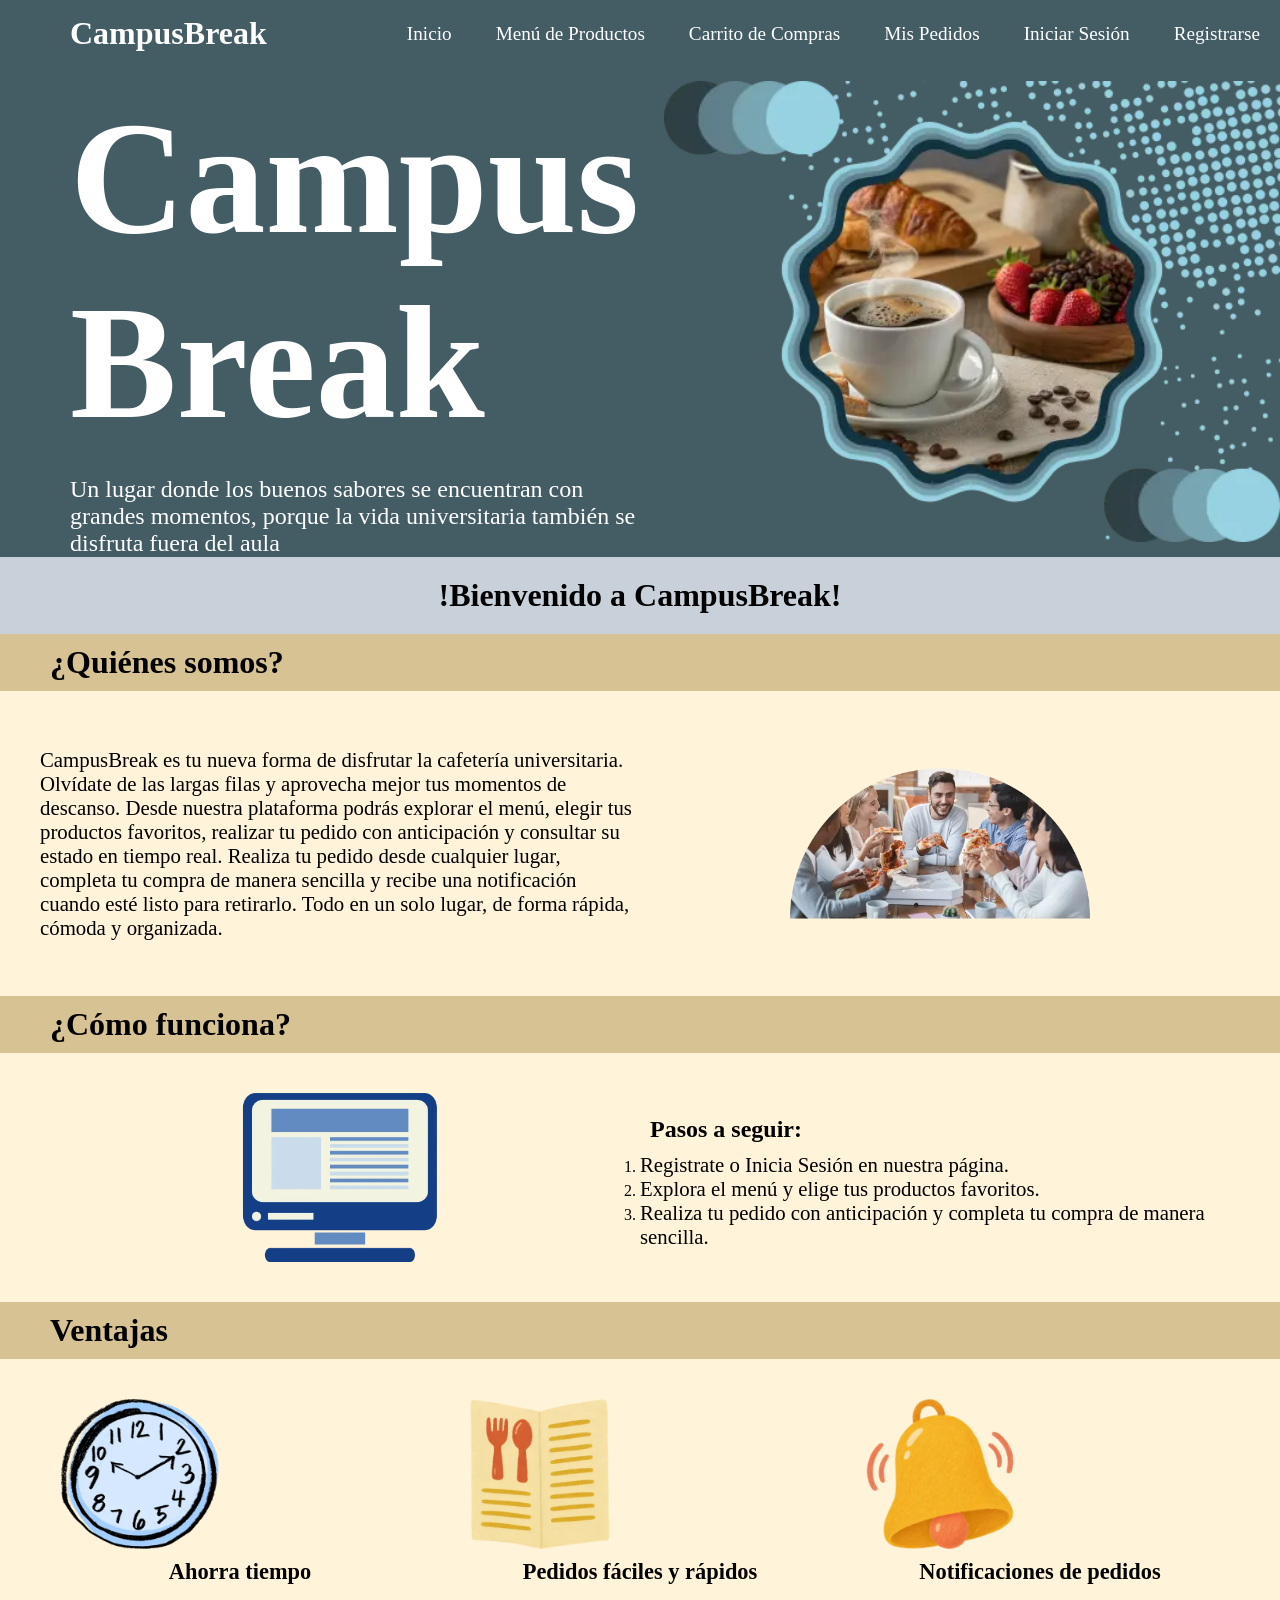
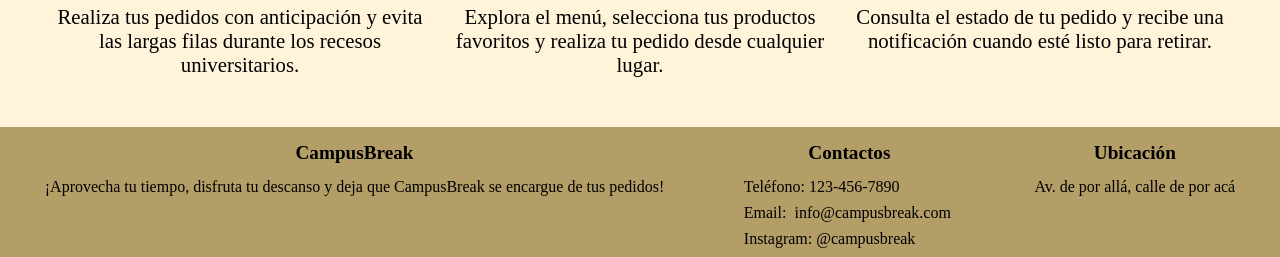
<file: index.html>
<!DOCTYPE html>
<html lang="es">

<head>
        <meta charset="UTF-8">
        <meta name="viewport" content="width=device-width, initial-scale=1.0">
        <meta name="description"
                content="Pide con anticipación en CampusBreak, explora el menú de la cafetería universitaria y recoge tus productos sin hacer largas filas.">
        <link rel="stylesheet" href="estilos.css">
        <title>Inicio</title>
</head>

<body>
        <nav>
                <h2>CampusBreak</h2>
                <div>
                        <a href="index.html">Inicio</a>
                        <a href="menu.html">Menú de Productos</a>
                        <a href="carrito.html">Carrito de Compras</a>
                        <a href="pedidos.html">Mis Pedidos</a>
                        <a href="inicioSesion.html">Iniciar Sesión</a>
                        <a href="registrarse.html">Registrarse</a>
                </div>

        </nav>
        <header class="inicio">
                <section class="Headertext">
                        <h1>Campus Break</h1>
                        <p>Un lugar donde los buenos sabores se encuentran con grandes momentos, porque la vida
                                universitaria también se disfruta fuera del aula</p>
                </section>
                <img src="./imagenes/banner.webp" alt="Banner de CampusBreak para pedir en la cafetería universitaria">

        </header>
        <main>
                <h2>!Bienvenido a CampusBreak!</h2>
                <section>
                        <h3>¿Quiénes somos?</h3>
                        <div class="informacion">
                                <p>CampusBreak es tu nueva forma de disfrutar la cafetería universitaria. Olvídate de
                                        las largas
                                        filas y aprovecha mejor tus momentos de descanso. Desde nuestra plataforma
                                        podrás
                                        explorar el menú, elegir tus productos favoritos, realizar tu pedido con
                                        anticipación y
                                        consultar su estado en tiempo real.
                                        Realiza tu pedido desde cualquier lugar, completa tu compra de manera sencilla y
                                        recibe
                                        una notificación cuando esté listo para retirarlo. Todo en un solo lugar, de
                                        forma
                                        rápida, cómoda y organizada.</p>
                                <img src="./imagenes/nosotros.webp"
                                        alt="CampusBreak, plataforma para explorar el menú y pedir en la cafetería universitaria">
                        </div>
                </section>
                <section>
                        <h3>¿Cómo funciona?</h3>
                        <div class="informacion">
                                <img src="./imagenes/comofunciona.webp"
                                        alt="Pasos para registrarse, elegir productos y realizar un pedido en CampusBreak">
                                <article>
                                        <h4>Pasos a seguir:</h4>
                                        <ol>
                                                <li><p>Registrate o Inicia Sesión en nuestra página.</p></li>
                                                <li><p>Explora el menú y elige tus productos favoritos.</p></li>
                                                <li><p>Realiza tu pedido con anticipación y completa tu compra de manera
                                                sencilla.</p></li>
                                        </ol>
                                </article>
                        </div>
                </section>
                <section>
                        <h3>Ventajas</h3>
                        <div class="ventajas">
                                <article>
                                        <img src="./imagenes/ventaja1.webp"
                                                alt="Realiza pedidos con anticipación para ahorrar tiempo en los recesos universitarios">
                                        <h4>Ahorra tiempo</h4>
                                        <p>Realiza tus pedidos con anticipación y evita las largas filas durante los
                                                recesos
                                                universitarios.</p>
                                </article>
                                <article>
                                        <img src="./imagenes/ventaja2.webp"
                                                alt="Explora el menú y pide tus productos favoritos desde cualquier lugar">
                                        <h4>Pedidos fáciles y rápidos</h4>
                                        <p>Explora el menú, selecciona tus productos favoritos y realiza tu pedido desde
                                                cualquier
                                                lugar.</p>
                                </article>
                                <article>
                                        <img src="./imagenes/ventaja3.webp"
                                                alt="Consulta el estado de tu pedido y recibe una notificación cuando esté listo">
                                        <h4>Notificaciones de pedidos</h4>
                                        <p>Consulta el estado de tu pedido y recibe una notificación cuando esté listo
                                                para
                                                retirar.</p>
                                </article>
                        </div>
                </section>

        </main>
        <footer>
                <section>
                        <h2>CampusBreak</h2>
                        <p>¡Aprovecha tu tiempo, disfruta tu descanso y deja que CampusBreak se encargue de tus pedidos!
                        </p>
                </section>
                <section>
                        <h2>Contactos</h2>
                        <p>Teléfono: 123-456-7890</p>
                        <p>Email: <a href="mailto:info@campusbreak.com">info@campusbreak.com</a></p>
                        <p>Instagram: @campusbreak</p>
                </section>
                <section>
                        <h2>Ubicación</h2>
                        <p>Av. de por allá, calle de por acá</p>
                </section>
        </footer>
</body>

</html>
</file>
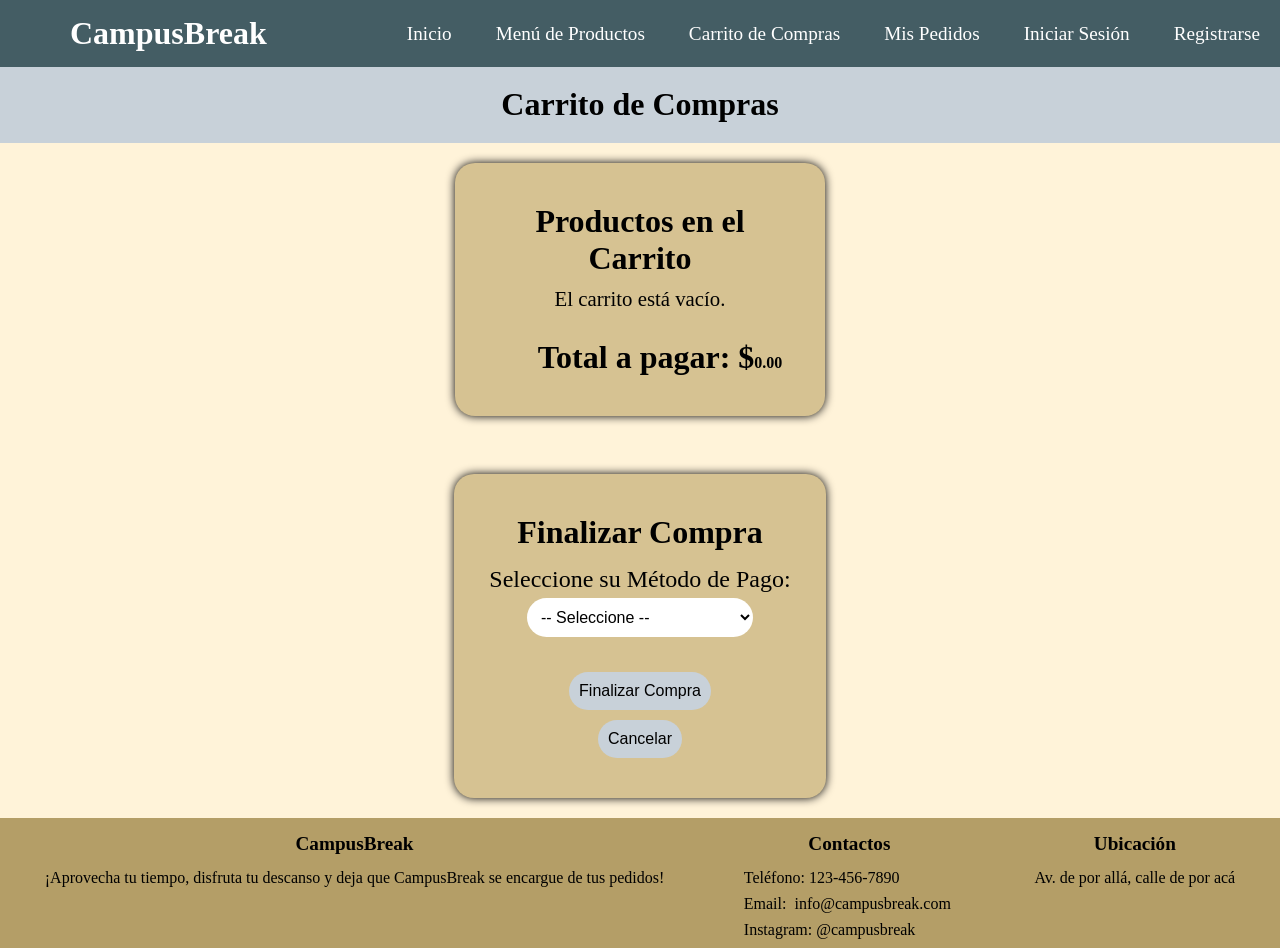
<file: carrito.html>
<!DOCTYPE html>
<html lang="es">
<head>
        <meta charset="UTF-8">
        <meta name="viewport" content="width=device-width, initial-scale=1.0">
        <meta name="description"
                content="Revisa los productos de tu carrito, consulta el total y elige tu método de pago para finalizar tu pedido en CampusBreak.">
        <link rel="stylesheet" href="estilos.css">
        <title>Carrito de Compras</title>
</head>
<body>
         <nav>
                <h2>CampusBreak</h2>
                <div>
                        <a href="index.html">Inicio</a>
                        <a href="menu.html">Menú de Productos</a>
                        <a href="carrito.html">Carrito de Compras</a>
                        <a href="pedidos.html">Mis Pedidos</a>
                        <a href="inicioSesion.html">Iniciar Sesión</a>
                        <a href="registrarse.html">Registrarse</a>
                </div>

        </nav>
        <header>
                <h1>Carrito de Compras</h1>
        </header>
        <main> 
                <section id="listaCarrito">
                        <h2>Productos en el Carrito</h2>
                        <div id="contenedorProductos"></div>
                        <br>
                        <h3>Total a pagar: $<span id="totalPagar">0.00</span></h3>
                </section>
                <br>
                <form name="carrito" id="carrito">
                        <h2>Finalizar Compra</h2>
                        <label for="metodoPago">Seleccione su Método de Pago:</label>
                        <select id="metodoPago" name="metodoPago" required>
                                <option value="">-- Seleccione --</option>
                                <option value="tarjeta">Tarjeta de Crédito / Débito</option>
                                <option value="efectivo">Efectivo</option>
                                </select>
                        
                        <p id="warnings" class="warnings"></p>
                        <button type="submit" id="finalizarCompra">Finalizar Compra</button>
                        <button type="button" id="cancelarCompra" onclick="window.location.href='menu.html'">Cancelar</button>
                        
                </form>
        </main>
        <footer>
                <section>
                        <h2>CampusBreak</h2>
                        <p>¡Aprovecha tu tiempo, disfruta tu descanso y deja que CampusBreak se encargue de tus pedidos!
                        </p>
                </section>
                <section>
                        <h2>Contactos</h2>
                        <p>Teléfono: 123-456-7890</p>
                        <p>Email: <a href="mailto:info@campusbreak.com">info@campusbreak.com</a></p>
                        <p>Instagram: @campusbreak</p>
                </section>
                <section>
                        <h2>Ubicación</h2>
                        <p>Av. de por allá, calle de por acá</p>
                </section>
        </footer>
        <script src="codigo.js"></script>
        
</body>
</html>
</file>
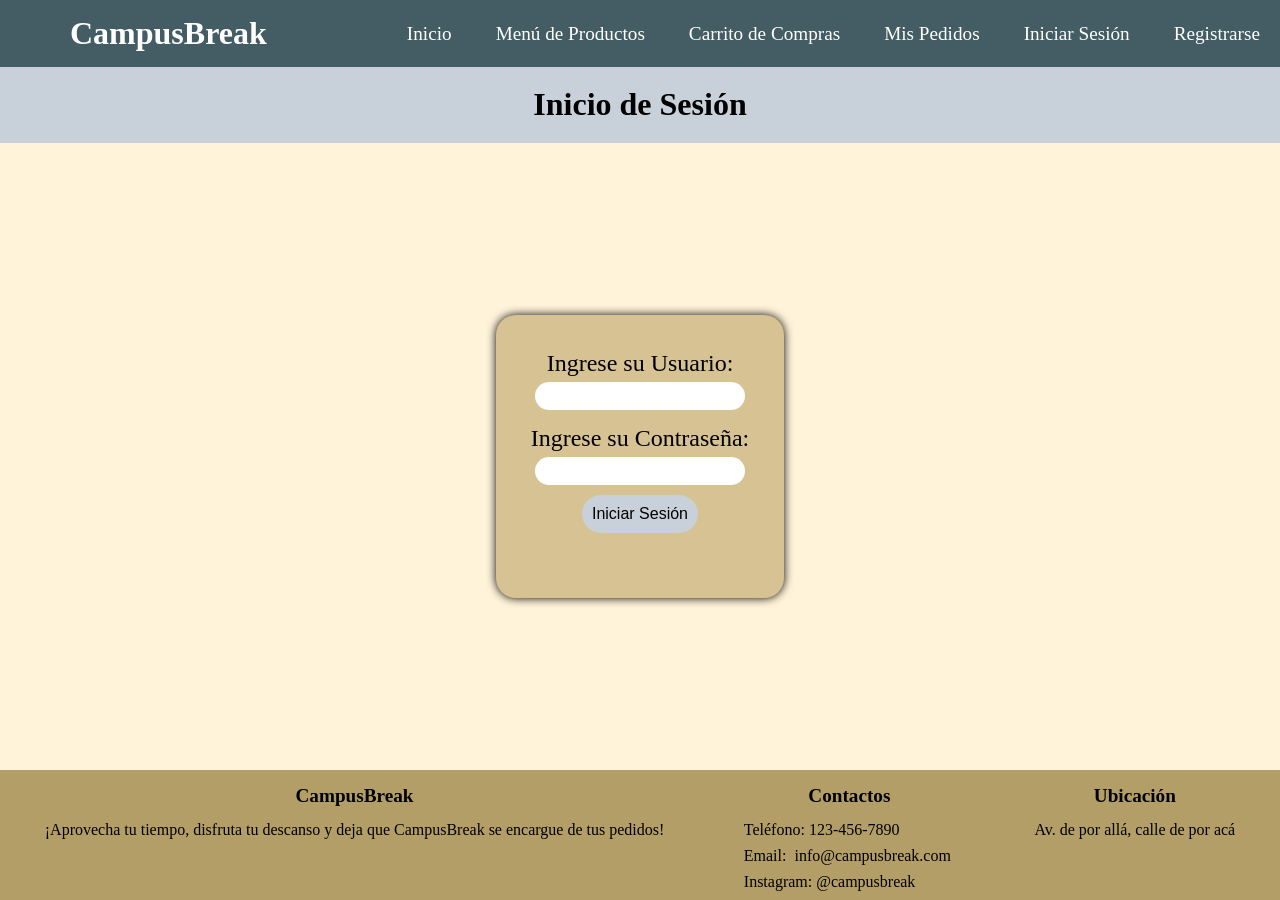
<file: inicioSesion.html>
<!DOCTYPE html>
<html lang="es">
<head>
        <meta charset="UTF-8">
        <meta name="viewport" content="width=device-width, initial-scale=1.0">
        <meta name="description"
                content="Inicia sesión en CampusBreak para explorar el menú de la cafetería universitaria, gestionar tus pedidos y organizar tu descanso.">
        <link rel="stylesheet" href="estilos.css">
        <title>Inicio de Sesión</title>
</head>
<body>
        <nav>
                <h2>CampusBreak</h2>
                <div>
                        <a href="index.html">Inicio</a>
                        <a href="menu.html">Menú de Productos</a>
                        <a href="carrito.html">Carrito de Compras</a>
                        <a href="pedidos.html">Mis Pedidos</a>
                        <a href="inicioSesion.html">Iniciar Sesión</a>
                        <a href="registrarse.html">Registrarse</a>
                </div>
        </nav>
        <header>
                <h1>Inicio de Sesión</h1>
        </header>
        <main> 
                <form name="inicioSesion" id="inicioSesion">
                        <label for="usuario">Ingrese su Usuario:</label>
                        <input type="text" id="usuario" name="usuario" required>
                        <label for="contrasena">Ingrese su Contraseña:</label>
                        <input type="password" id="contrasena" name="contrasena">
                        <button type="submit" id="submit">Iniciar Sesión</button>
                        <p id="warnings" class="warnings"></p>
                        
                </form>
        </main>
        <footer>
                <section>
                        <h2>CampusBreak</h2>
                        <p>¡Aprovecha tu tiempo, disfruta tu descanso y deja que CampusBreak se encargue de tus pedidos!
                        </p>
                </section>
                <section>
                        <h2>Contactos</h2>
                        <p>Teléfono: 123-456-7890</p>
                        <p>Email: <a href="mailto:info@campusbreak.com">info@campusbreak.com</a></p>
                        <p>Instagram: @campusbreak</p>
                </section>
                <section>
                        <h2>Ubicación</h2>
                        <p>Av. de por allá, calle de por acá</p>
                </section>
        </footer>
        <script src="codigo.js"></script>
</body>
</html>
</file>
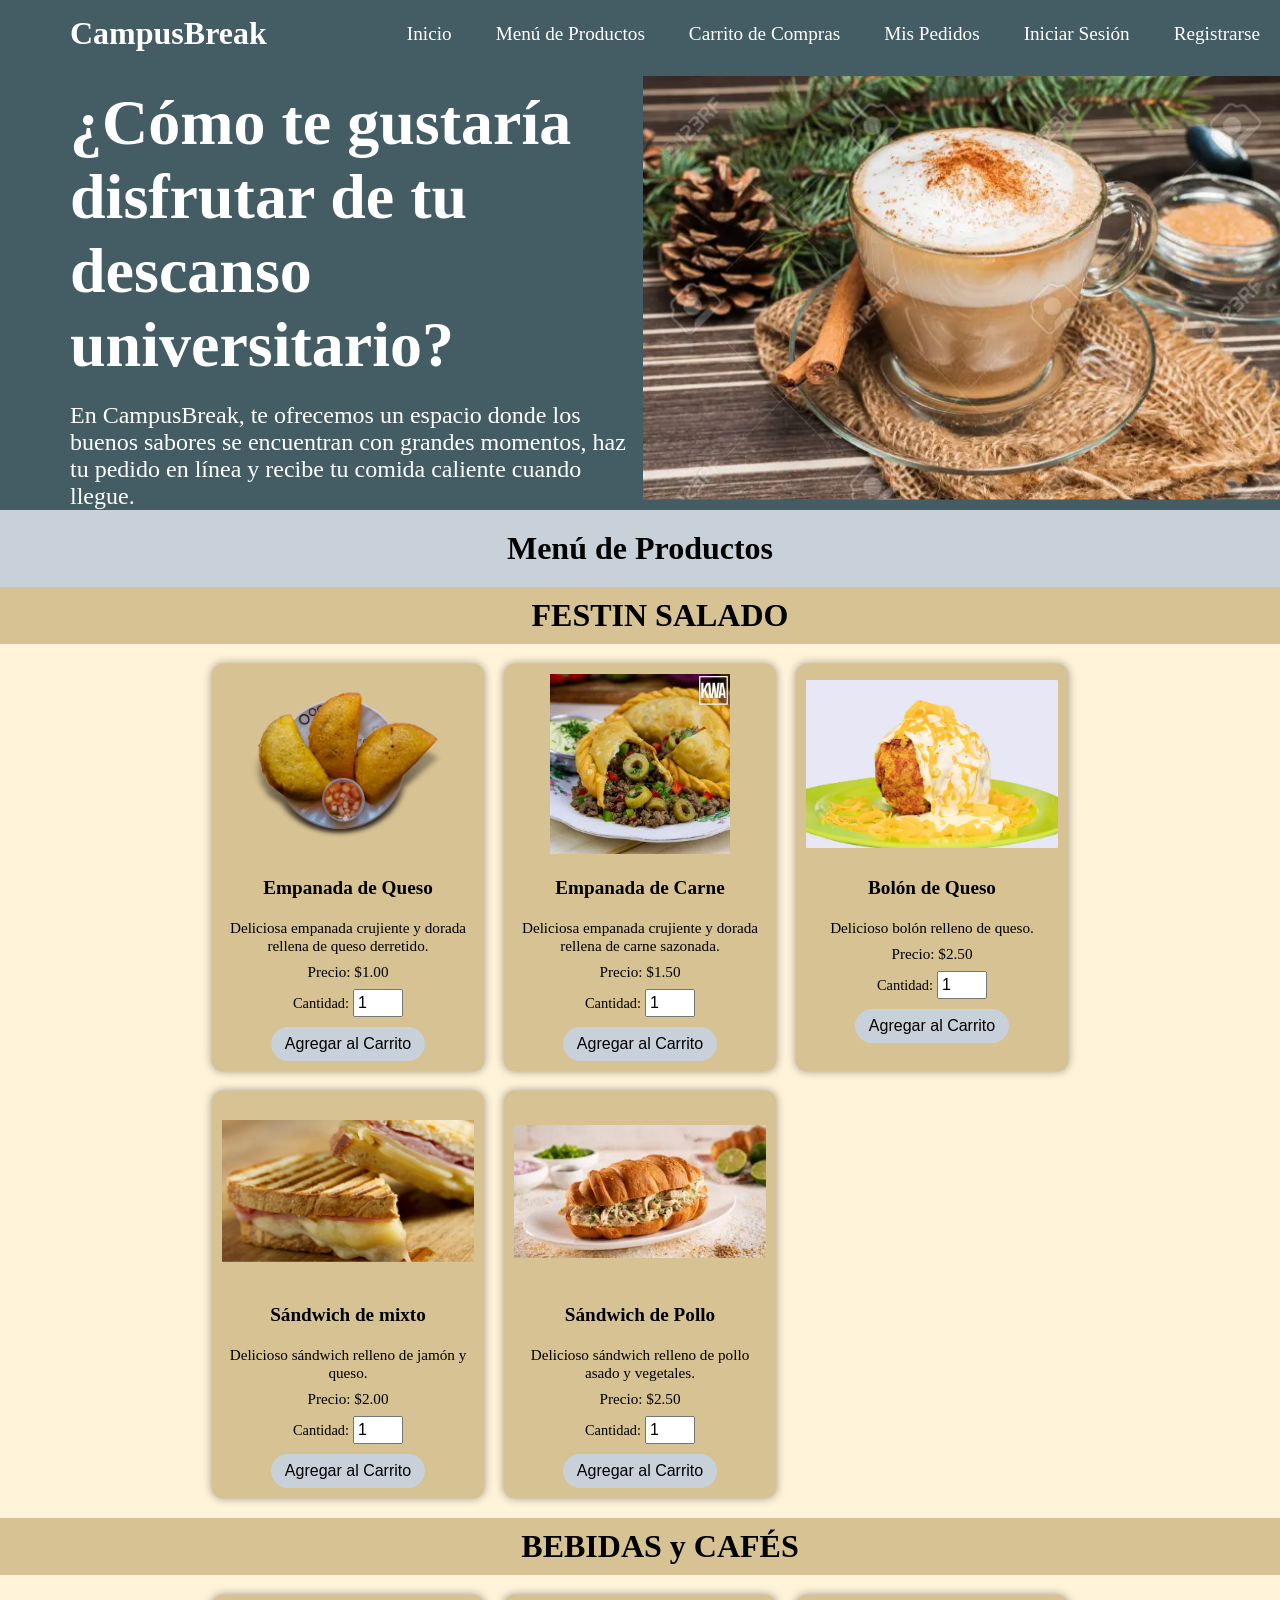
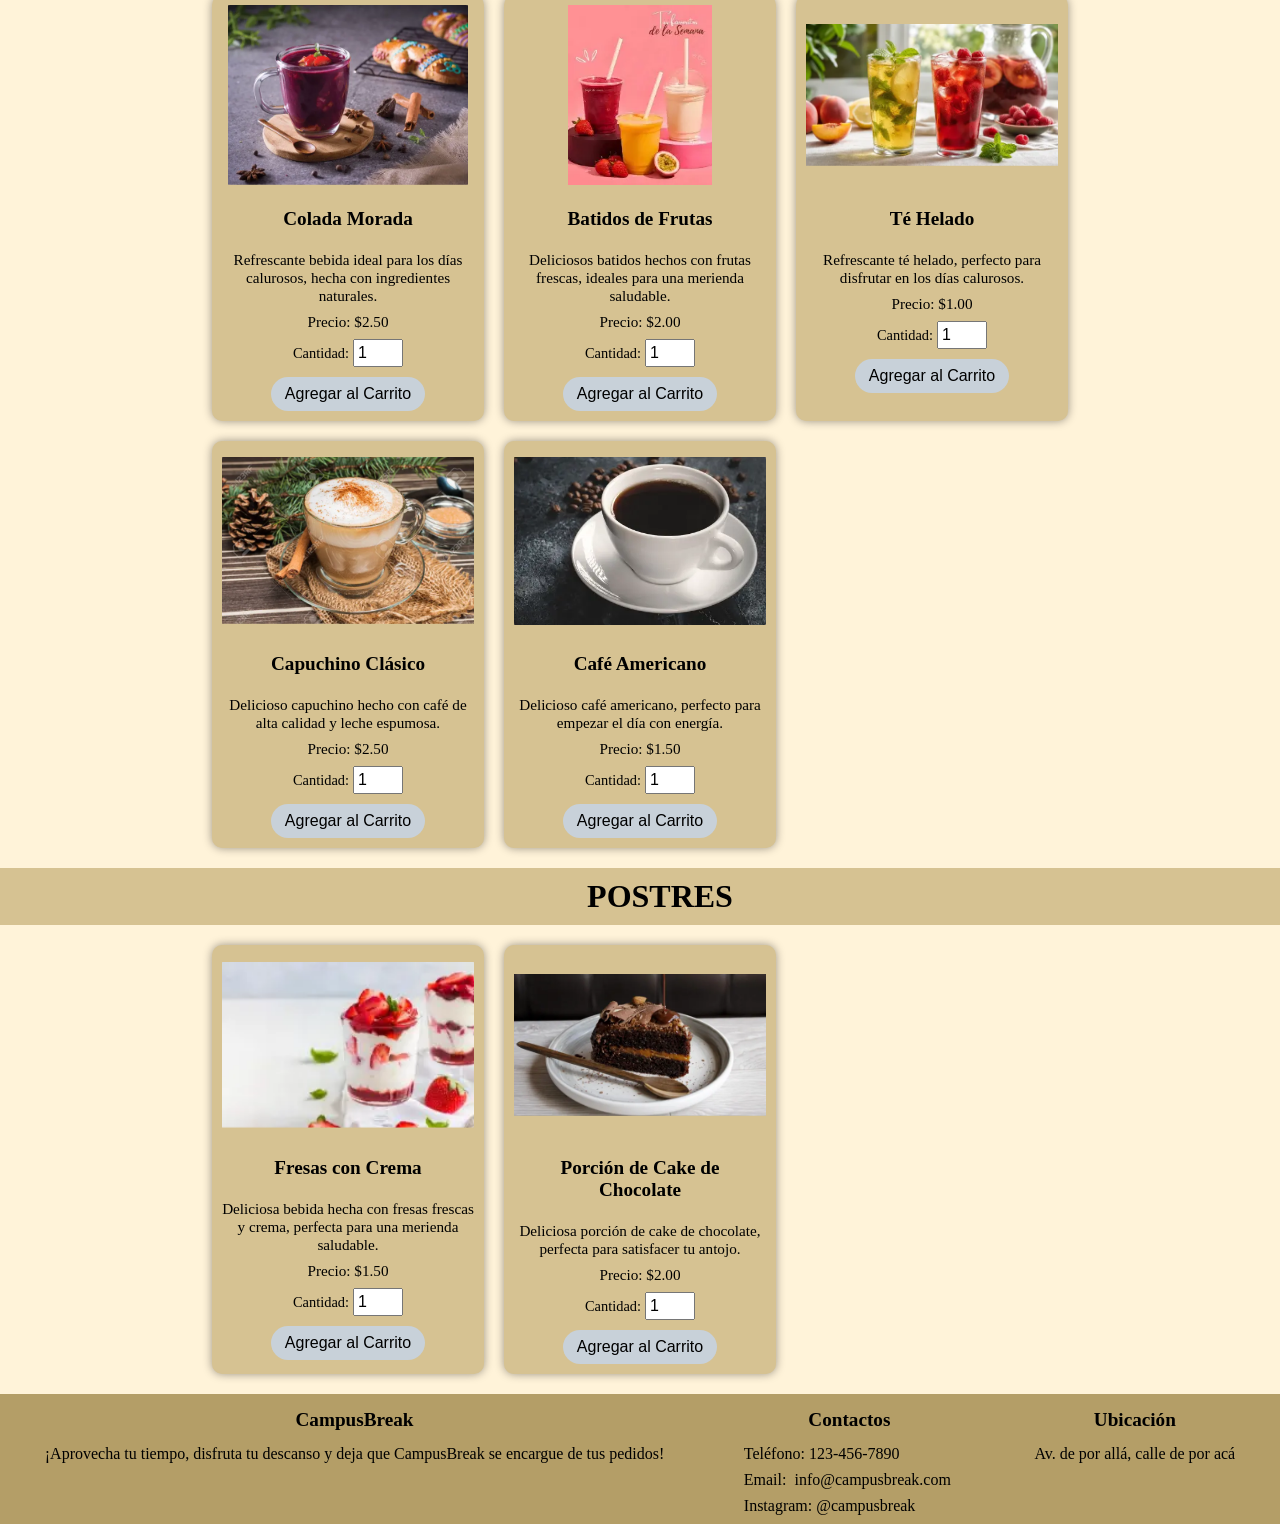
<file: menu.html>
<!DOCTYPE html>
<html lang="es">

<head>
        <meta charset="UTF-8">
        <meta name="viewport" content="width=device-width, initial-scale=1.0">
        <meta name="description"
                content="Descubre el menú de CampusBreak: empanadas, sándwiches, bebidas, café y postres para pedir y disfrutar durante tu descanso universitario.">
        <link rel="stylesheet" href="estilos.css">
        <title>Menú de Productos</title>
</head>

<body>
        <nav>
                <h2>CampusBreak</h2>
                <div>
                        <a href="index.html">Inicio</a>
                        <a href="menu.html">Menú de Productos</a>
                        <a href="carrito.html">Carrito de Compras</a>
                        <a href="pedidos.html">Mis Pedidos</a>
                        <a href="inicioSesion.html">Iniciar Sesión</a>
                        <a href="registrarse.html">Registrarse</a>
                </div>

        </nav>
        <header class="inicio">
                <section class="Headertext">
                        <h2>¿Cómo te gustaría disfrutar de tu descanso universitario?</h2>
                        <p>En CampusBreak, te ofrecemos un espacio donde los buenos sabores se encuentran con grandes
                                momentos,
                                haz tu pedido en línea y recibe tu comida caliente cuando llegue.</p>
                </section>
                <img src="./imagenes/capuchino-clasico.webp"
                        alt="Taza de capuchino clásico disponible en el menú de CampusBreak">

        </header>
        <main class="menu">
                <h1>Menú de Productos</h1>
                <section class="menu">
                        <h2>FESTIN SALADO</h2>
                        <div class="contenedorproductos">
                                <article class="producto">
                                        <img src="./imagenes/Empanada-queso.webp" alt="Empanada dorada rellena de queso">
                                        <h3>Empanada de Queso</h3>
                                        <p>Deliciosa empanada crujiente y dorada rellena de queso derretido.</p>
                                        <p>Precio: $1.00</p>
                                        <label for="cantidadEmpanada">Cantidad:</label>
                                        <input type="number" id="cantidadEmpanada" name="cantidadEmpanada" min="1"
                                                value="1">
                                        <button type="button"
                                                onclick="agregarAlCarrito('Empanada de Queso', 1.00, 'cantidadEmpanada')">Agregar
                                                al Carrito</button>
                                </article>

                                <article class="producto">
                                        <img src="./imagenes/Empanada-carne.webp" alt="Empanada dorada rellena de carne sazonada">
                                        <h3>Empanada de Carne</h3>
                                        <p>Deliciosa empanada crujiente y dorada rellena de carne sazonada.</p>
                                        <p>Precio: $1.50</p>
                                        <label for="cantidadEmpanadaCarne">Cantidad:</label>
                                        <input type="number" id="cantidadEmpanadaCarne" name="cantidadEmpanadaCarne"
                                                min="1" value="1">
                                        <button type="button"
                                                onclick="agregarAlCarrito('Empanada de Carne', 1.50, 'cantidadEmpanadaCarne')">Agregar
                                                al Carrito</button>
                                </article>

                                <article class="producto">
                                        <img src="./imagenes/bolon-4-quesos.webp" alt="Bolón relleno de queso">
                                        <h3>Bolón de Queso</h3>
                                        <p>Delicioso bolón relleno de queso.</p>
                                        <p>Precio: $2.50</p>
                                        <label for="cantidadBolonQueso">Cantidad:</label>
                                        <input type="number" id="cantidadBolonQueso" name="cantidadBolonQueso" min="1"
                                                value="1">
                                        <button type="button"
                                                onclick="agregarAlCarrito('Bolón de Queso', 2.50, 'cantidadBolonQueso')">Agregar
                                                al Carrito</button>
                                </article>

                                <article class="producto">
                                        <img src="./imagenes/Sándwich-mixto.webp" alt="Sándwich mixto de jamón y queso">
                                        <h3>Sándwich de mixto</h3>
                                        <p>Delicioso sándwich relleno de jamón y queso.</p>
                                        <p>Precio: $2.00</p>
                                        <label for="cantidadSandwich">Cantidad:</label>
                                        <input type="number" id="cantidadSandwich" name="cantidadSandwich" min="1"
                                                value="1">
                                        <button type="button"
                                                onclick="agregarAlCarrito('Sándwich de mixto', 2.00, 'cantidadSandwich')">Agregar
                                                al Carrito</button>
                                </article>

                                <article class="producto">
                                        <img src="./imagenes/Sándwich-pollo.webp" alt="Sándwich de pollo asado con vegetales">
                                        <h3>Sándwich de Pollo</h3>
                                        <p>Delicioso sándwich relleno de pollo asado y vegetales.</p>
                                        <p>Precio: $2.50</p>
                                        <label for="cantidadSandwichPollo">Cantidad:</label>
                                        <input type="number" id="cantidadSandwichPollo" name="cantidadSandwichPollo"
                                                min="1" value="1">
                                        <button type="button"
                                                onclick="agregarAlCarrito('Sándwich de Pollo', 2.50, 'cantidadSandwichPollo')">Agregar
                                                al Carrito</button>
                                </article>
                        </div>
                </section>

                <section class="menu">
                        <h3>BEBIDAS y CAFÉS</h3>
                        <div class="contenedorproductos">
                                <article class="producto">
                                        <img src="./imagenes/colada-morada.webp" alt="Vaso de colada morada">
                                        <h3>Colada Morada</h3>
                                        <p>Refrescante bebida ideal para los días calurosos, hecha con ingredientes
                                                naturales.</p>
                                        <p>Precio: $2.50</p>
                                        <label for="cantidadColada">Cantidad:</label>
                                        <input type="number" id="cantidadColada" name="cantidadColada" min="1"
                                                value="1">
                                        <button type="button"
                                                onclick="agregarAlCarrito('Colada Morada', 2.50, 'cantidadColada')">Agregar
                                                al Carrito</button>
                                </article>

                                <article class="producto">
                                        <img src="./imagenes/batidos-frutas.webp" alt="Batido preparado con frutas frescas">
                                        <h3>Batidos de Frutas</h3>
                                        <p>Deliciosos batidos hechos con frutas frescas, ideales para una merienda
                                                saludable.</p>
                                        <p>Precio: $2.00</p>
                                        <label for="cantidadBatidos">Cantidad:</label>
                                        <input type="number" id="cantidadBatidos" name="cantidadBatidos" min="1"
                                                value="1">
                                        <button type="button"
                                                onclick="agregarAlCarrito('Batidos de Frutas', 2.00, 'cantidadBatidos')">Agregar
                                                al Carrito</button>
                                </article>

                                <article class="producto">
                                        <img src="./imagenes/te-helado.webp" alt="Vaso de té helado">
                                        <h3>Té Helado</h3>
                                        <p>Refrescante té helado, perfecto para disfrutar en los días calurosos.</p>
                                        <p>Precio: $1.00</p>
                                        <label for="cantidadTe">Cantidad:</label>
                                        <input type="number" id="cantidadTe" name="cantidadTe" min="1" value="1">
                                        <button type="button"
                                                onclick="agregarAlCarrito('Té Helado', 1.00, 'cantidadTe')">Agregar al
                                                Carrito</button>
                                </article>

                                <article class="producto">
                                        <img src="./imagenes/capuchino-clasico.webp" alt="Capuchino clásico con leche espumosa">
                                        <h3>Capuchino Clásico</h3>
                                        <p>Delicioso capuchino hecho con café de alta calidad y leche espumosa.</p>
                                        <p>Precio: $2.50</p>
                                        <label for="cantidadCapuchino">Cantidad:</label>
                                        <input type="number" id="cantidadCapuchino" name="cantidadCapuchino" min="1"
                                                value="1">
                                        <button type="button"
                                                onclick="agregarAlCarrito('Capuchino Clásico', 2.50, 'cantidadCapuchino')">Agregar
                                                al Carrito</button>
                                </article>

                                <article class="producto">
                                        <img src="./imagenes/cafe-americano.webp" alt="Taza de café americano">
                                        <h3>Café Americano</h3>
                                        <p>Delicioso café americano, perfecto para empezar el día con energía.</p>
                                        <p>Precio: $1.50</p>
                                        <label for="cantidadCafe">Cantidad:</label>
                                        <input type="number" id="cantidadCafe" name="cantidadCafe" min="1" value="1">
                                        <button type="button"
                                                onclick="agregarAlCarrito('Café Americano', 1.50, 'cantidadCafe')">Agregar
                                                al Carrito</button>
                                </article>
                        </div>
                </section>
                <section class="menu">
                        <h3>POSTRES</h3>
                        <div class="contenedorproductos">
                                <article class="producto">
                                        <img src="./imagenes/fresas-crema.webp" alt="Fresas frescas servidas con crema">
                                        <h3>Fresas con Crema</h3>
                                        <p>Deliciosa bebida hecha con fresas frescas y crema, perfecta para una merienda
                                                saludable.</p>
                                        <p>Precio: $1.50</p>
                                        <label for="cantidadFresas">Cantidad:</label>
                                        <input type="number" id="cantidadFresas" name="cantidadFresas" min="1"
                                                value="1">
                                        <button type="button"
                                                onclick="agregarAlCarrito('Fresas con Crema', 1.50, 'cantidadFresas')">Agregar
                                                al Carrito</button>
                                </article>

                                <article class="producto">
                                        <img src="./imagenes/Porcion-cake-chocolate.webp"
                                                alt="Porción de cake de chocolate">
                                        <h3>Porción de Cake de Chocolate</h3>
                                        <p>Deliciosa porción de cake de chocolate, perfecta para satisfacer tu antojo.
                                        </p>
                                        <p>Precio: $2.00</p>
                                        <label for="cantidadCake">Cantidad:</label>
                                        <input type="number" id="cantidadCake" name="cantidadCake" min="1" value="1">
                                        <button type="button"
                                                onclick="agregarAlCarrito('Porción de Cake de Chocolate', 2.00, 'cantidadCake')">Agregar
                                                al Carrito</button>
                                </article>
                        </div>
                </section>

                <div id="notificacion" class="notificacion-flotante"></div>

        </main>
        <footer>
                <section>
                        <h2>CampusBreak</h2>
                        <p>¡Aprovecha tu tiempo, disfruta tu descanso y deja que CampusBreak se encargue de tus pedidos!
                        </p>
                </section>
                <section>
                        <h2>Contactos</h2>
                        <p>Teléfono: 123-456-7890</p>
                        <p>Email: <a href="mailto:info@campusbreak.com">info@campusbreak.com</a></p>
                        <p>Instagram: @campusbreak</p>
                </section>
                <section>
                        <h2>Ubicación</h2>
                        <p>Av. de por allá, calle de por acá</p>
                </section>
        </footer>
        <script src="codigo.js"></script>
</body>

</html>
</file>
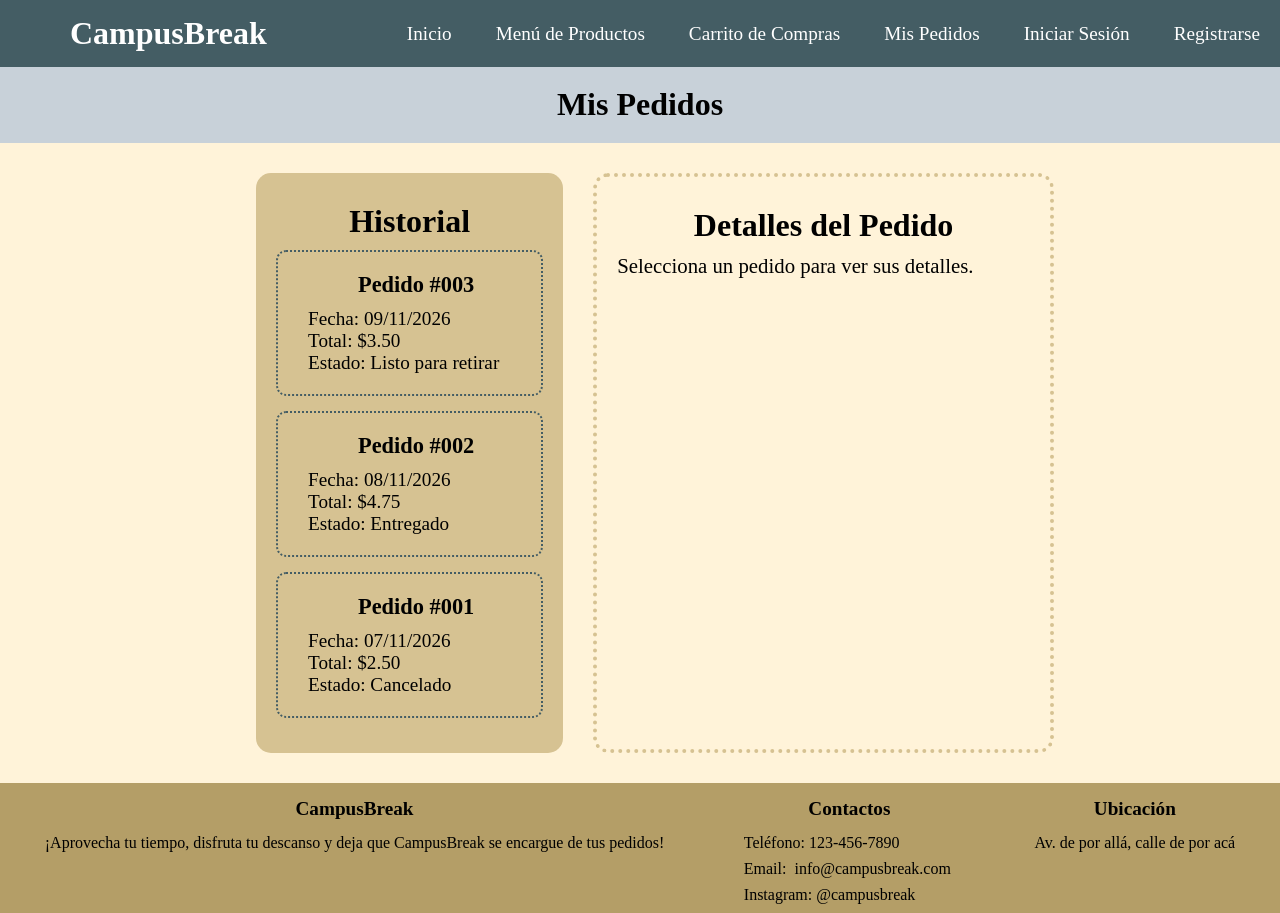
<file: pedidos.html>
<!DOCTYPE html>
<html lang="es">

<head>
        <meta charset="UTF-8">
        <meta name="viewport" content="width=device-width, initial-scale=1.0">
        <meta name="description"
                content="Consulta el historial y el estado de tus pedidos realizados en CampusBreak, la plataforma de pedidos de la cafetería universitaria.">
        <link rel="stylesheet" href="estilos.css">
        <title>Mis Pedidos</title>
</head>

<body>
        <nav>
                <h2>CampusBreak</h2>
                <div>
                        <a href="index.html">Inicio</a>
                        <a href="menu.html">Menú de Productos</a>
                        <a href="carrito.html">Carrito de Compras</a>
                        <a href="pedidos.html">Mis Pedidos</a>
                        <a href="inicioSesion.html">Iniciar Sesión</a>
                        <a href="registrarse.html">Registrarse</a>
                </div>

        </nav>
        <header>
                <h1>Mis Pedidos</h1>
        </header>
        <main class="pedidos">
                <section class="historial">
                        <h2>Historial</h2>
                        <article class="pedido" id="pedido3" tabindex="0">
                                <h3>Pedido #003</h3>
                                <p>Fecha: 09/11/2026</p>
                                <p>Total: $3.50</p>
                                <p>Estado: Listo para retirar</p>
                        </article>

                        <article class="pedido" id="pedido2" tabindex="0">
                                <h3>Pedido #002</h3>
                                <p>Fecha: 08/11/2026</p>
                                <p>Total: $4.75</p>
                                <p>Estado: Entregado</p>
                        </article>

                        <article class="pedido" id="pedido1" tabindex="0">
                                <h3>Pedido #001</h3>
                                <p>Fecha: 07/11/2026</p>
                                <p>Total: $2.50</p>
                                <p>Estado: Cancelado</p>
                        </article>
                        
                </section>
                <section class="detalles" id="detalles">
                        <h2>Detalles del Pedido</h2>
                        <p>Selecciona un pedido para ver sus detalles.</p>
                        
                </section>
        </main>
        <footer>
                <section>
                        <h2>CampusBreak</h2>
                        <p>¡Aprovecha tu tiempo, disfruta tu descanso y deja que CampusBreak se encargue de tus pedidos!
                        </p>
                </section>
                <section>
                        <h2>Contactos</h2>
                        <p>Teléfono: 123-456-7890</p>
                        <p>Email: <a href="mailto:info@campusbreak.com">info@campusbreak.com</a></p>
                        <p>Instagram: @campusbreak</p>
                </section>
                <section>
                        <h2>Ubicación</h2>
                        <p>Av. de por allá, calle de por acá</p>
                </section>
        </footer>
        <script src="codigo.js"></script>
</body>

</html>
</file>
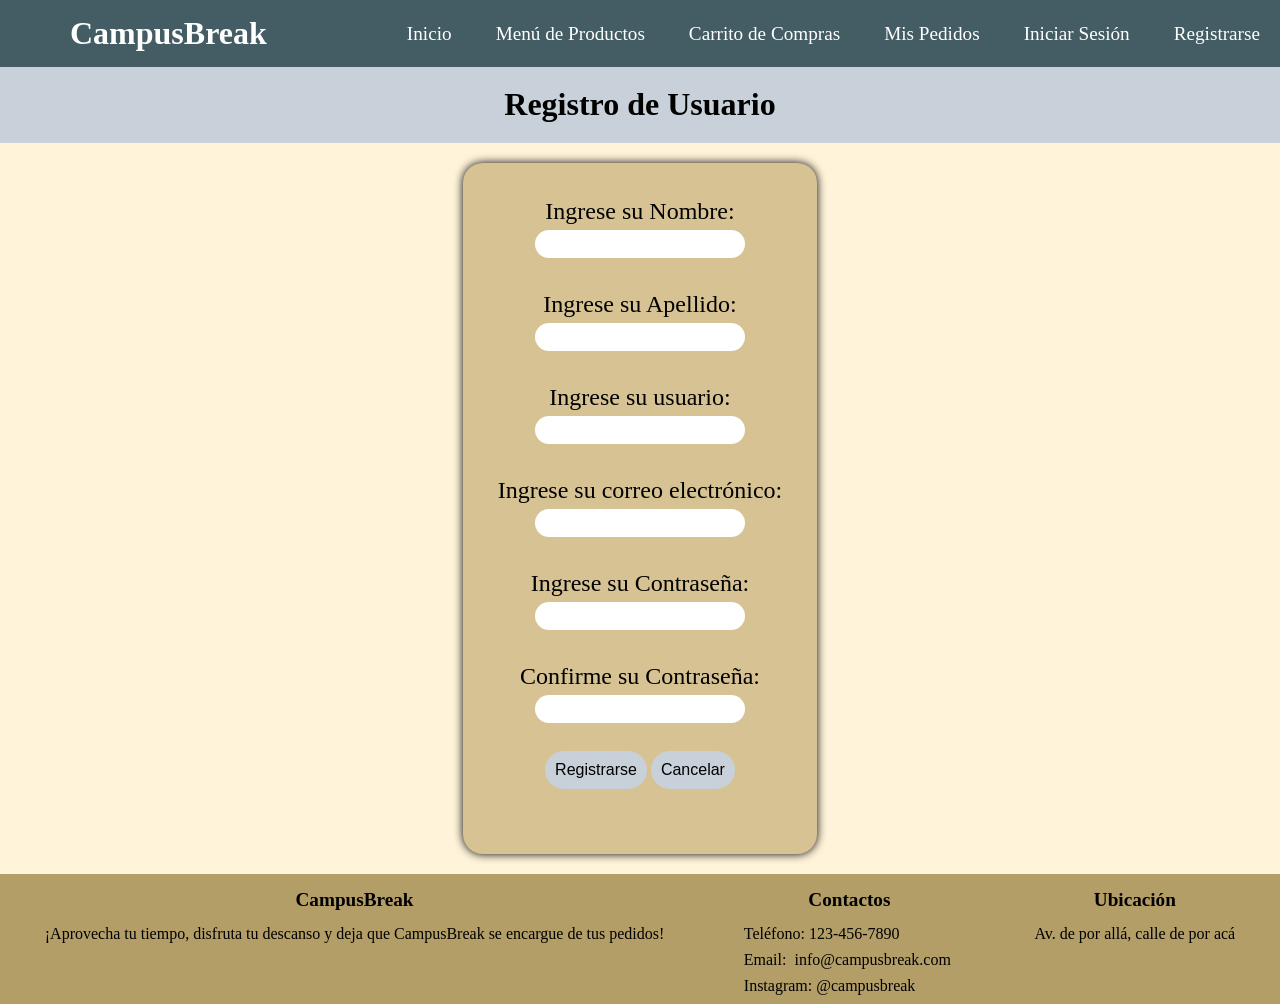
<file: registrarse.html>
<!DOCTYPE html>
<html lang="es">
<head>
        <meta charset="UTF-8">
        <meta name="viewport" content="width=device-width, initial-scale=1.0">
        <meta name="description"
                content="Crea tu cuenta en CampusBreak para pedir en línea en la cafetería universitaria, ahorrar tiempo y consultar tus pedidos.">
        <link rel="stylesheet" href="estilos.css">
        <title>Registro de Usuario</title>
</head>
<body>
        <nav>
                <h2>CampusBreak</h2>
                <div>
                        <a href="index.html">Inicio</a>
                        <a href="menu.html">Menú de Productos</a>
                        <a href="carrito.html">Carrito de Compras</a>
                        <a href="pedidos.html">Mis Pedidos</a>
                        <a href="inicioSesion.html">Iniciar Sesión</a>
                        <a href="registrarse.html">Registrarse</a>
                </div>
        </nav>
           <header>
                <h1>Registro de Usuario</h1>
        </header>
        <main> 
                <form name="registro" id="registro">
                        <label for="nombre">Ingrese su Nombre:</label>
                        <input type="text" id="nombre" name="nombre" required>
                        <br>
                        <label for="apellido">Ingrese su Apellido:</label>
                        <input type="text" id="apellido" name="apellido" required>
                        <br>
                        <label for="usuario">Ingrese su usuario:</label>
                        <input type="text" id="usuario" name="usuario" required>
                        <br>
                        <label for="correo">Ingrese su correo electrónico:</label>
                        <input type="email" id="correo" name="correo" required>
                        <br>
                        <label for="contrasena">Ingrese su Contraseña:</label>
                        <input type="password" id="contrasena" name="contrasena" required>
                        <br>
                        <label for="confirmarContrasena">Confirme su Contraseña:</label>
                        <input type="password" id="confirmarContrasena" name="confirmarContrasena" required>
                        <br>
                        <div>  
                        <button type="submit" id="submit">Registrarse</button>
                        <button type="button" id="cancelar" onclick="window.location.href='index.html'">Cancelar</button>
                        </div>
                        <p id="warnings" class="warnings"></p>
                        
                </form>
        </main>
        <footer>
                <section>
                        <h2>CampusBreak</h2>
                        <p>¡Aprovecha tu tiempo, disfruta tu descanso y deja que CampusBreak se encargue de tus pedidos!
                        </p>
                </section>
                <section>
                        <h2>Contactos</h2>
                        <p>Teléfono: 123-456-7890</p>
                        <p>Email: <a href="mailto:info@campusbreak.com">info@campusbreak.com</a></p>
                        <p>Instagram: @campusbreak</p>
                </section>
                <section>
                        <h2>Ubicación</h2>
                        <p>Av. de por allá, calle de por acá</p>
                </section>
        </footer>
        <script src="codigo.js"></script>
        
</body>
</html>
</file>
<file: estilos.css>
* {
    margin: 0;
    padding: 0;
    box-sizing: border-box;
    font-size: 16px;
}

body {
    background-color: #fff3d9;
    display: grid;
    grid-template-rows: auto 1fr auto;
    padding-top: 66px;
    min-height: 100vh;
    align-items: center;
    justify-items: center;
}

nav {
    background-color: #445d64;
    color: #ffffff;
    position: fixed;
    top: 0;
    z-index: 1000;
    width: 100%;
    display: flex;
    align-items: center;
    justify-content: space-between;

    a {
        color: #ffffff;
        text-decoration: none;
        padding: 15px 20px;
        display: inline-block;
        font-size: 1.2em;
    }

    a:hover {
        background-color: #c8d1d9;
        color: #000000;
    }

    h2 {
        background-color: #445d64;
        font-size: 2em;
        padding: 15px 70px;
    }
}

footer {
    background-color: #b49e67;
    width: 100%;
    flex: 0%;
    display: flex;
    justify-content: space-around;
    padding: 5px;
    align-items: flex-start;
    justify-items: right;

    h2 {
        background-color: #b49e67;
        font-size: 1.2em;
        padding: 10px;
    }

    p {
        font-size: 1em;
        padding: 4px;
    }

    a {
        padding: 4px;
    }
}

main {
    background-color: #fff3d9;
}

.inicio {
    background-color: #445d64;
    color: #ffffff;
    display: grid;
    grid-template-columns: 1fr 1fr;
    align-items: center;
    gap: 5px;
    width: 100%;
    right: 0;

    img {
        width: 100%;
        height: 100%;
        object-fit: contain;
        object-position: right center;
        display: block;
        justify-self: end;
    }

    h1 {
        font-size: 10em;
        padding: 20px 20px 20px 70px;
        text-align: left;
        background-color: #445d64;
    }

    p {
        font-size: 1.5em;
        padding-left: 70px;
    }
    h2{
        background-color: #445d64;
        font-size: 4em;
        padding: 20px 20px 20px 70px;
        text-align: left;
    }
}

header {
    background-color: #c8d1d9;
    width: 100%;

    h1 {
        font-size: 2em;
        text-align: center;
        padding: 20px;
    }
}

h1{
        background-color: #c8d1d9;
    width: 100%;
       font-size: 2em;
        text-align: center;
        padding: 20px; 
}

h2 {
    background-color: #c8d1d9;
    font-size: 2em;
    text-align: center;
    padding: 20px;
}

h3 {
    background-color: #d6c292;
    font-size: 2em;
    padding: 10px;
    padding-left: 50px;
}

.informacion {
    padding: 40px;
    display: grid;
    grid-template-columns: 1fr 1fr;
    align-items: center;
    justify-items: center;

    img {
        max-width: 50%;
        height: auto;
        display: block;
    }
}

.ventajas {
    display: grid;
    grid-template-columns: 1fr 1fr 1fr;
    padding: 40px;
    text-align: center;

    img {
        max-width: 50%;
        height: auto;
        display: block;
        justify-self: center;
    }

    p {
        font-size: 1.3em;
        padding: 10px;
    }

    h4 {
        font-size: 1.4em;
    }
}

a {
    text-decoration: none;
    color: #000000;
    padding: 4px;
}

h4 {
    font-size: 1.5em;
    padding: 10px;
}

p {
    font-size: 1.3em;
}

form {
    background-color: #d6c292;
    margin: 20px;
    padding: 30px;
    align-items: center;
    display: flex;
    flex-direction: column;
    border-radius: 20px;
    box-shadow: 0 0 10px #000000;

    label {
        display: block;
        font-size: 1.5em;
        padding: 5px;
    }

    input {
        padding: 5px;
        margin-bottom: 10px;
        border-radius: 20px;
        border: none;
    }

    button {
        background-color: #c8d1d9;
        padding: 10px;
        margin-bottom: 10px;
        border-radius: 20px;
        border: none;
        transition: .3s ease;
        cursor: pointer;
    }

    button:hover {
        margin-bottom: 10px;
        outline-offset: 2px;
        background-color: #445d64;
        color: #ffffff;
    }

    p {
        font-size: 1em;
    }
}

.contenedorproductos {
    display: grid;
    grid-template-columns: repeat(3, 1fr);
    gap: 20px;
    padding: 20px;
    max-width: 950px;
    margin: 0 auto;
    width: 70%;
}

.menu{
        width: 100%;
        text-align: center;
        h2{
    background-color: #d6c292;
    font-size: 2em;
    padding: 10px;
    padding-left: 50px;

        }
}

.producto {
    background-color: #d6c292;
    padding: 10px;
    border-radius: 10px;
    text-align: center;
    box-shadow: 0 0 10px rgba(0, 0, 0, 0.4);

    img {
        width: 100%;
        height: 180px;
        object-fit: contain;
        background-color: transparent;
        border-radius: 8px;
        display: block;
        margin: 0 auto 10px auto;
    }

    h3 {
        padding: 5%;
        font-size: 1.2em;
        margin-bottom: 8px;
        text-align: center;
    }

    p {
        font-size: 0.95em;
        margin-bottom: 8px;
    }

    button {
        background-color: #c8d1d9;
        padding: 8px 14px;
        border-radius: 18px;
        border: none;
        transition: .3s ease;
        cursor: pointer;
    }

    label {
        font-size: 0.9em;
    }

    input[type="number"] {
        width: 50px;
        padding: 3px;
        margin-bottom: 10px;
    }

    button:hover {
        background-color: #445d64;
        color: #ffffff;
    }
}

.boton-carrito {
    text-align: center;
    margin-top: 20px 0;
}

.boton-carrito button,
.btn-ir-carrito {
    display: inline-block;
    background-color: #c8d1d9;
    color: #000000;
    padding: 10px 20px;
    border-radius: 18px;
    border: none;
    text-decoration: none;
    font-weight: bold;
    transition: background-color 0.3s ease;
    cursor: pointer;
}

.boton-carrito button:hover,
.btn-ir-carrito:hover {
    background-color: #445d64;
    color: #ffffff;
}

.notificacion-flotante {
    position: fixed;
    bottom: 25px;
    right: 25px;
    background-color: #c8d1d9;
    color: #000000;
    padding: 14px 22px;
    border-radius: 8px;
    box-shadow: 0 4px 12px rgba(0, 0, 0, 0.3);
    font-size: 0.95em;
    font-weight: bold;
    opacity: 0;
    visibility: hidden;
    transform: translateY(15px);
    transition: all 0.3s ease;
    z-index: 1000;
}

.notificacion-flotante.mostrar {
    opacity: 1;
    visibility: visible;
    transform: translateY(0);
}

#listaCarrito {
    background-color: #d6c292;
    padding: 30px;
    width: 90%;
    max-width: 500px;
    border-radius: 20px;
    box-shadow: 0 0 10px #000000;
    margin: 20px auto;
    text-align: center;
}

.contenedorProductos {
    background-color: #fff3d9;
    margin-top: 10px;
    border-radius: 10px;
    padding: 15px;
    width: 50%;
}

#listaCarrito h2,
#carrito h2 {
    background-color: transparent;
    padding: 10px 0;
}

form select {
    padding: 10px;
    margin-bottom: 10px;
    border-radius: 20px;
    border: none;
    background-color: #ffffff;
}

.warnings {
    font-size: 1.1em;
    font-weight: bold;
    text-align: center;
    margin-top: 15px;
    padding: 5px;
}

.pedidos {
    display: grid;
    grid-template-columns: 40% 60%;
    width: 70%;
    gap: 30px;
    padding: 30px 5%;
    min-height: 450px;
    align-items: stretch;

    h2 {
        background-color: transparent;
        padding: 10px;
    }
}

.detalles {
    border: 4px dotted #d6c292;
    border-radius: 15px;
    min-height: 400px;
    padding: 20px;
}

.historial {
    background-color: #d6c292;
    border-radius: 15px;
    min-height: 400px;
    padding: 20px;
}

.pedido {
    border: 2px dotted #445d64;
    background-color: transparent;
    border-radius: 10px;
    padding: 10px 10px 20px 30px;
    margin-bottom: 15px;
    cursor: pointer;
    transition: 0.3s;
    width: 100%;
    text-align: left;
    font-family: 'Times New Roman', Times, serif;

    h3 {
        font-size: 1.4em;
        background-color: transparent;
    }

    p {
        font-size: 1.2em;
    }
}

.pedido:hover {
    background-color: #445d64;
    color: #ffffff;
}

.pedido.activo {
    background-color: #c8d1d9;
}

.pedido.activo:hover {
    background-color: #445d64;
    color: #ffffff;
}

a:focus,
button:focus,
.pedido:focus {
    outline: 2px solid rgb(0, 0, 0);
    background-color: #445d64;
    color: #ffffff;
}



@media screen and (max-width: 700px) {
    html{
        font-size: 13px;
    }
    body {
        padding-top: 117px;
        overflow-x: hidden;
    }

    nav {
        flex-direction: column;
    }

    nav h2 {
        padding: 8px;
    }

    nav div {
        display: flex;
        flex-wrap: wrap;
        justify-content: center;
    }

    nav a {
        font-size: 0.85em;
        padding: 8px;
    }

    .inicio {
        grid-template-columns: 1fr;
        text-align: center;
    }

    .inicio h1 {
        font-size: 3em;
        padding: 15px;
        text-align: center;
    }

    .inicio h2 {
        font-size: 1.8em;
        padding: 15px;
    }

    .inicio p {
        font-size: 1em;
        padding: 10px;
    }

    .inicio img {
        width: 100%;
        max-width: 350px;
        margin: auto;
    }

    .informacion,
    .ventajas {
        grid-template-columns: 1fr;
        padding: 20px;
        gap: 20px;
    }

    .informacion img,
    .ventajas img {
        max-width: 80%;
        height: auto;
        margin: auto;
    }

    .contenedorproductos {
        grid-template-columns: 1fr;
        width: 100%;
        max-width: 100%;
    }

    form {
        width: 90%;
        margin: 15px auto;
        padding: 20px;
    }

    form input,
    form select {
        max-width: 100%;
    }

    #listaCarrito {
        width: 90%;
        padding: 15px;
    }

    .contenedorProductos {
        width: 100%;
    }

    .pedidos {
        grid-template-columns: 1fr;
        width: 100%;
        padding: 15px;
    }

    footer {
        flex-direction: column;
        align-items: center;
        text-align: center;
        gap: 15px;
        padding: 15px;
    }

    footer section {
        width: 100%;
    }

    p {
        font-size: 1em;
    }

}
</file>
